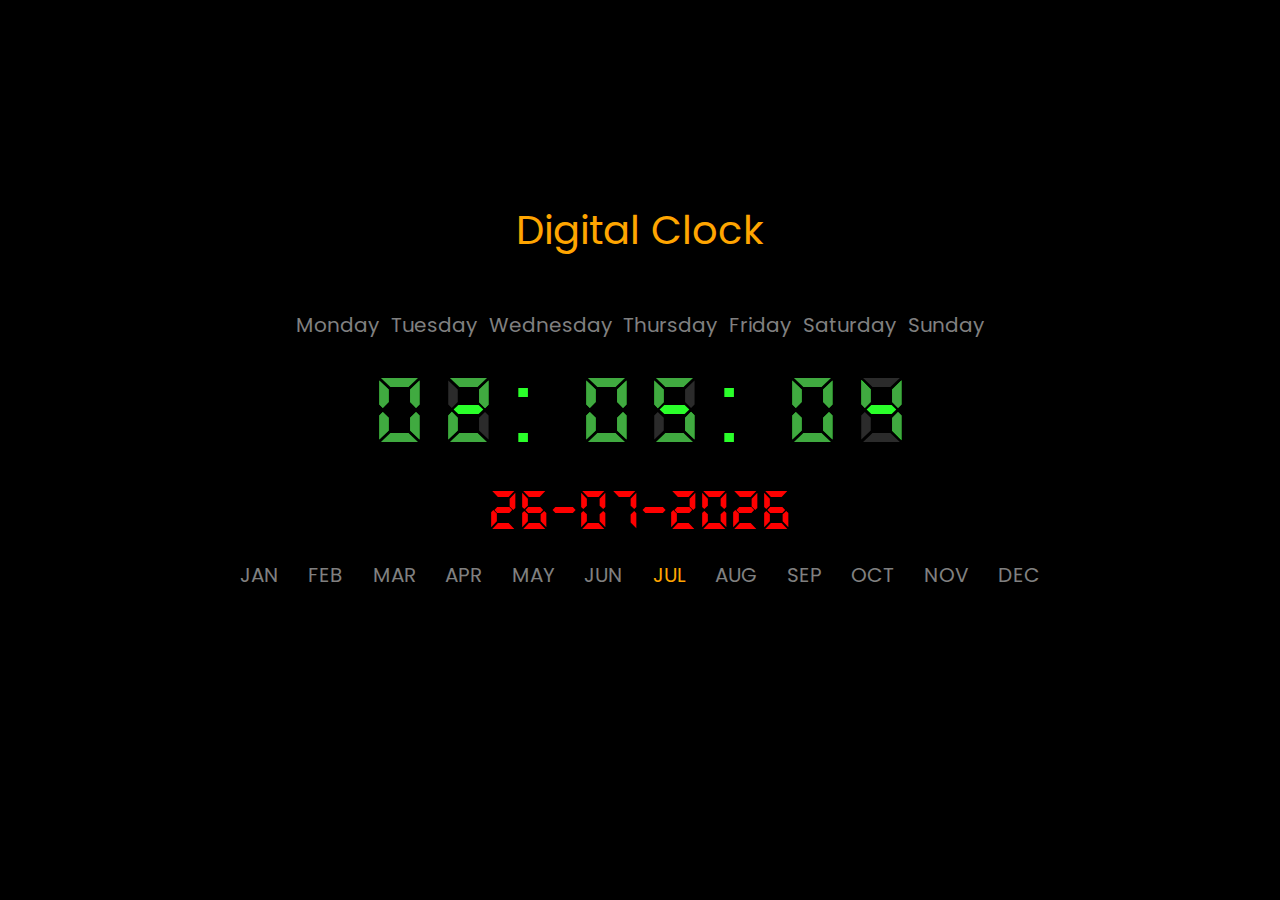
<file: 02.digital_clock/index.html>
<!DOCTYPE html>
<html lang="en">
<head>
    <meta charset="UTF-8">
    <meta name="viewport" content="width=device-width, initial-scale=1.0">
    <title>proj:02 Digital clock</title>
    <link rel="stylesheet" href="style.css">
</head>
<body>
    
    <div class="container">
        <h2>Digital Clock</h2>
        <div class="days">
            <ul>
                <li id = "one">Monday</li>
                <li id = "two">Tuesday</li>
                <li id = "three">Wednesday</li>
                <li id = "four">Thursday</li>
                <li id = "five">Friday</li>
                <li id = "six">Saturday</li>
                <li id = "seven">Sunday</li>
            </ul>
        </div>

        <div class="clock">
            <span class="hr div">0</span>
            <span class="hr div">2</span>
            <span class="blink div">:</span>
            <span class="mn div">0</span>
            <span class="mn div">5</span>
            <span class="blink div">:</span>
            <span class="se div">0</span>
            <span class="se div" style="min-width: 100px;">4</span>
        </div>
        
<!--
    
    <span id="mn">5</span>
    <span id="se">4</span>
-->        

        <div class="date">
            11-11-2023
        </div>

        <div class="months">
            <ul>
                <li id = "o1">JAN</li>
                <li id = "o2">FEB</li>
                <li id = "o3">MAR</li>
                <li id = "04">APR</li>
                <li id = "o5">MAY</li>
                <li id = "o6">JUN</li>
                <li id = "o7">JUL</li>
                <li id = "o8">AUG</li>
                <li id = "o9">SEP</li>
                <li id = "o10">OCT</li>
                <li id = "o11">NOV</li>
                <li id = "o12">DEC</li>
            </ul>
        </div>
    </div>

    <script src="script.js">

    </script>
</body>
</html>
</file>
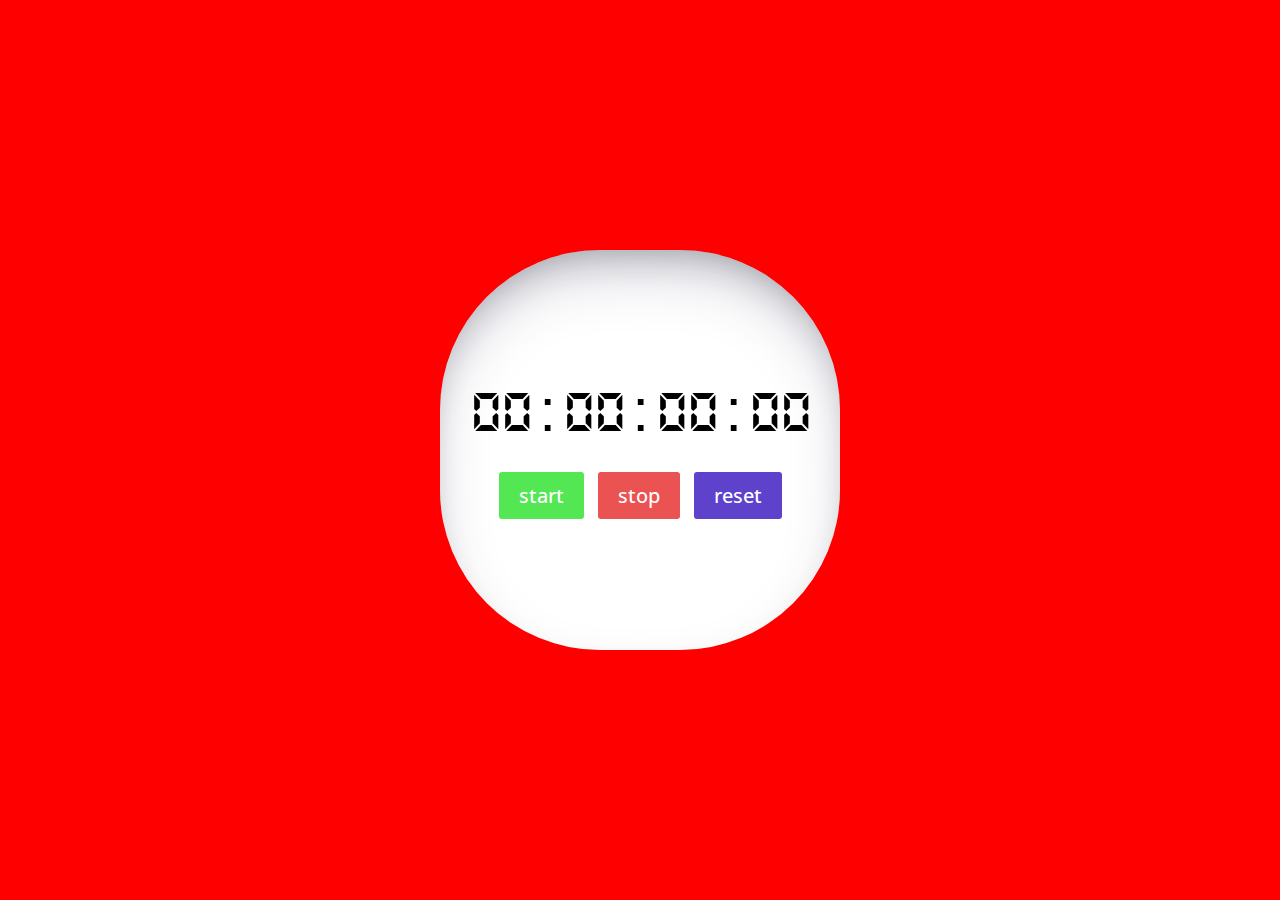
<file: 04.Stop_Clock/index.html>
<!DOCTYPE html>
<html lang="en">
<head>
    <meta charset="UTF-8">
    <meta name="viewport" content="width=device-width, initial-scale=1.0">
    <title>04_Stop_clock</title>
    <link rel="stylesheet" href="style.css">
</head>
<body>
    <div class="clock">
        <div class="frame">
            <div class="hrs">00</div>
            <div class="colon">:</div>
            <div class="min">00</div>
            <div class="colon">:</div>
            <div class="sec">00</div>
            <div class="colon">:</div>
            <div class="ms">00</div>
        </div>
        <div class="buttons">
            <button class="start">start</button>
            <button class="stop">stop</button>
            <button class="reset">reset</button>
        </div>
    </div>
    <script src="script.js"></script>
</body>
</html>
</file>
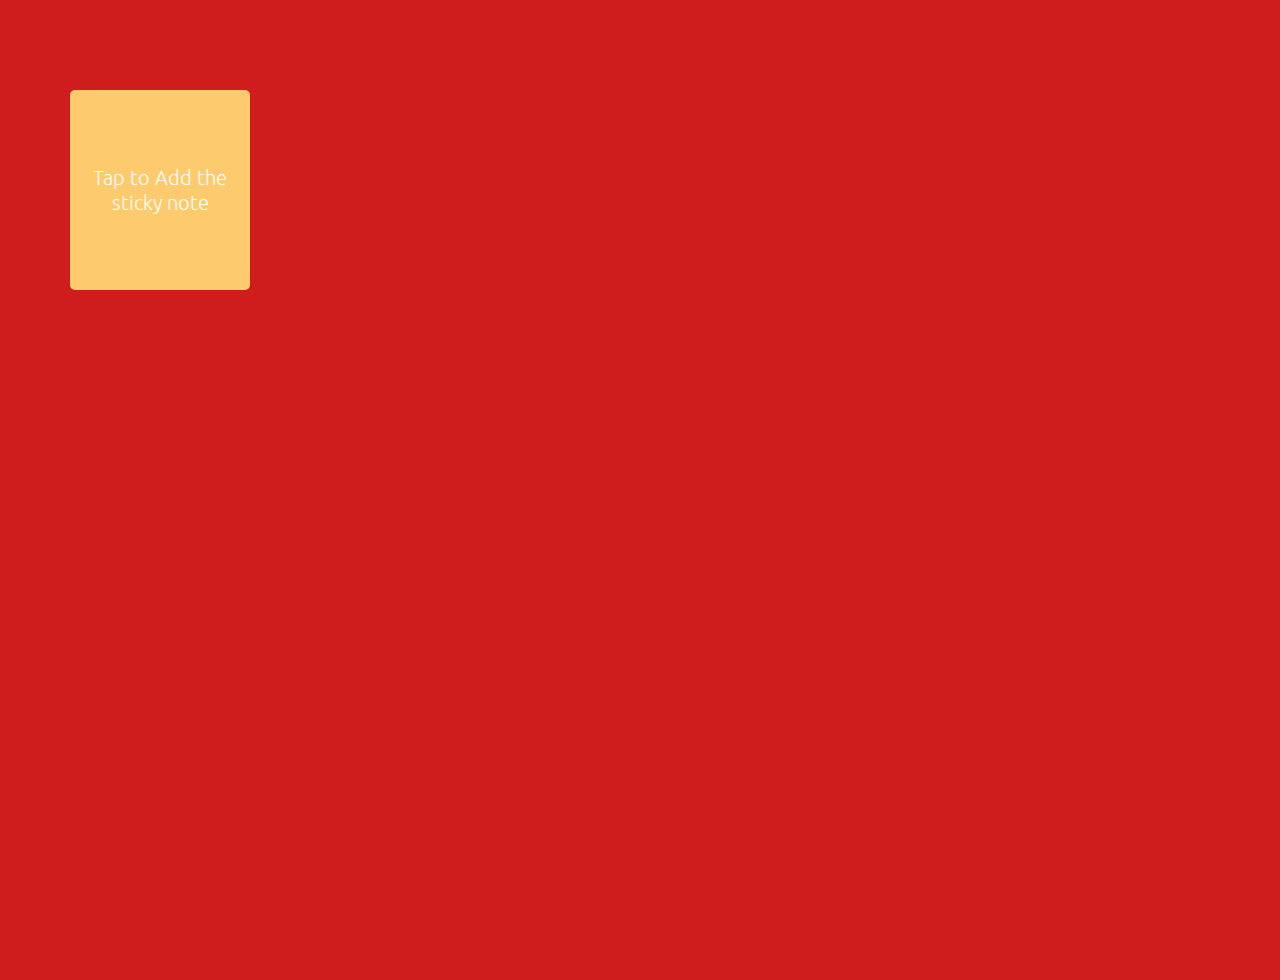
<file: 05.Stickynotes/index.html>
<!DOCTYPE html>
<html lang="en">
<head>
    <meta charset="UTF-8">
    <meta name="viewport" content="width=device-width, initial-scale=1.0">
    <title>Sticky notes</title>
    <link rel="stylesheet" href="style.css">
</head>
<body>


    
    
    <div class="container">
                <button class="btnadd">Tap to Add the sticky note</button>
        
    </div>


    <script src="script.js"></script>
</body>
</html>
</file>
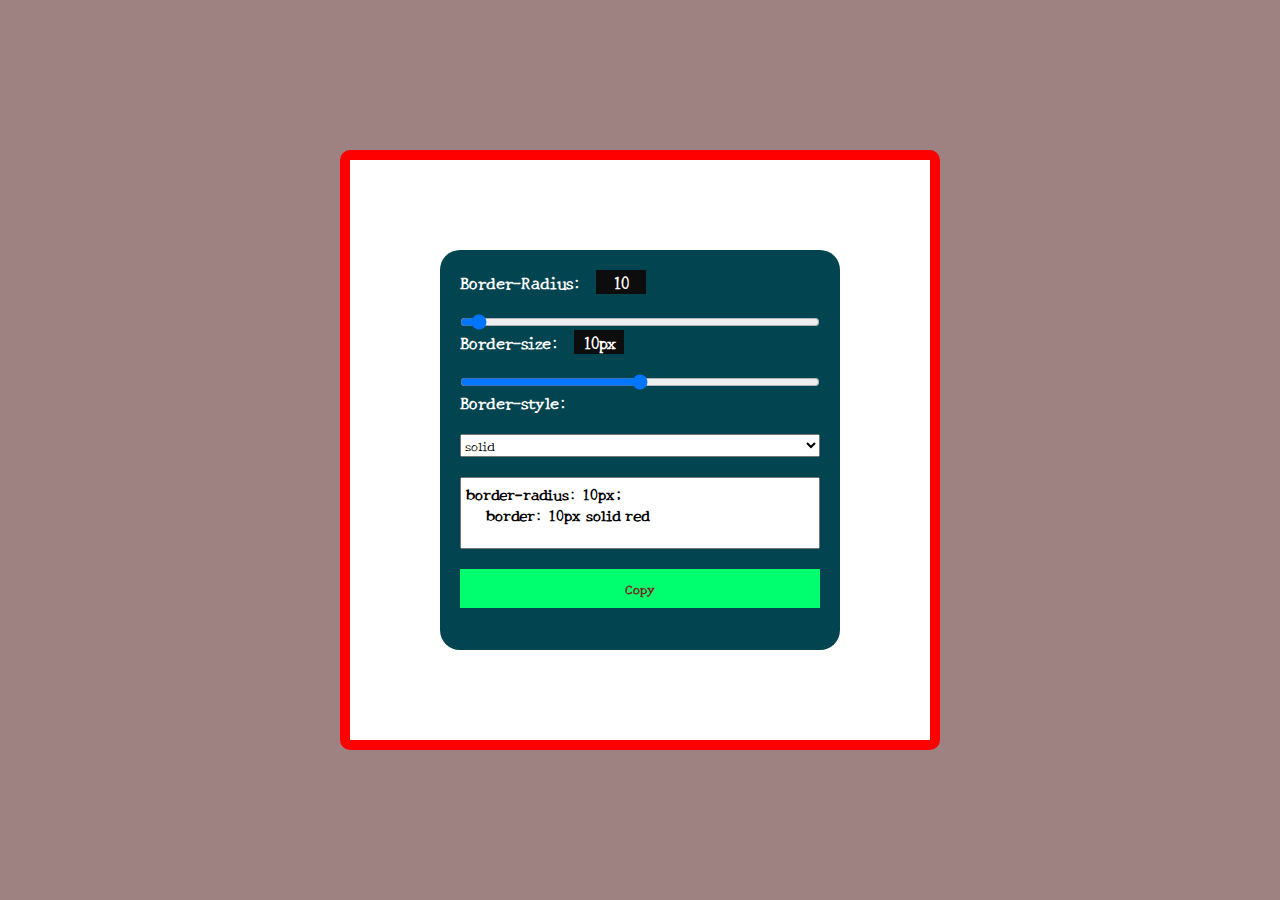
<file: 06.borderstylegenerator/index.html>
<!DOCTYPE html>
<html lang="en">
<head>
    <meta charset="UTF-8">
    <meta name="viewport" content="width=device-width, initial-scale=1.0">
    <title>06.border generator</title>
    <link rel="stylesheet" href="style.css">
</head>
<body>
    <div class="container">
        <div class="tools">
            <div class="form-group">
                <label for="allside">Border-Radius:<span class="allside-value">10</span></label>
                <input type="range"  value="10" min="0" max="300" id="allside">
            </div>
            <div class="form-group">
                <label for="border">Border-size:<span class="border-value">10</span></label>
                <input type="range" id="border" value="10" min="0" max="20">
            </div>
            <div class="form-group">
                <label for="Border-style">Border-style:</label>
                <select id="Border-style">
                    <option>solid</option>
                    <option>dotted</option>
                    <option>dashed</option>
                    <option>double</option>
                    <option>groove</option>
                    <option>ridge</option>
                    <option>inset</option>
                    <option>outset</option>
                    <option>none</option>
                    <option>hidden</option>
                </select>
            </div>

            <div class="form-group">
                <textarea  id="code" ></textarea>
            </div>

            <div class="form-group">
                <button id="btncopy">Copy</button>
            </div>

        </div>
    </div>
    <script src="script.js"></script>
</body>
</html>
</file>
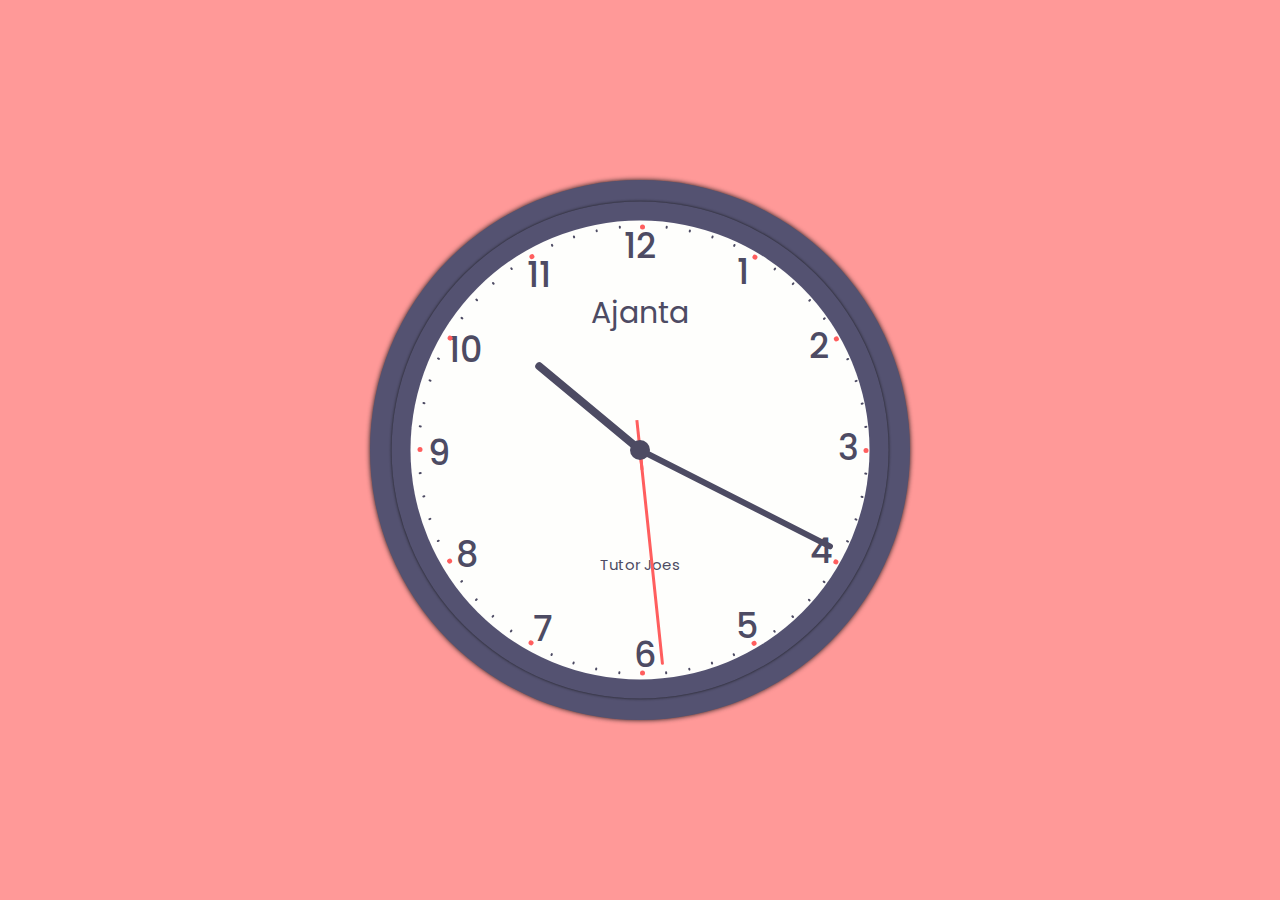
<file: 03.Analog_clock/demo/index.html>
<!DOCTYPE html>
<html lang="en">
<head>
  <meta charset="UTF-8">
  <meta http-equiv="X-UA-Compatible" content="IE=edge">
  <meta name="viewport" content="width=device-width, initial-scale=1.0">
  <title>Document</title>
  <link rel="stylesheet" href="style.css">
</head>
<body>
  <div class="clock">
    <div class="clock-inner-bg"></div>
    <div class="clock-inner-bg">
      <div class="clock-markers">
        <div class="clock-mark"></div>
        <div class="clock-mark"></div>
        <div class="clock-mark"></div>
        <div class="clock-mark"></div>
        <div class="clock-mark"></div>
        <div class="clock-mark"></div>
        <div class="clock-mark"></div>
        <div class="clock-mark"></div>
        <div class="clock-mark"></div>
        <div class="clock-mark"></div>
        <div class="clock-mark"></div>
        <div class="clock-mark"></div>
        <div class="clock-mark"></div>
        <div class="clock-mark"></div>
        <div class="clock-mark"></div>
        <div class="clock-mark"></div>
        <div class="clock-mark"></div>
        <div class="clock-mark"></div>
        <div class="clock-mark"></div>
        <div class="clock-mark"></div>
        <div class="clock-mark"></div>
        <div class="clock-mark"></div>
        <div class="clock-mark"></div>
        <div class="clock-mark"></div>
        <div class="clock-mark"></div>
        <div class="clock-mark"></div>
        <div class="clock-mark"></div>
        <div class="clock-mark"></div>
        <div class="clock-mark"></div>
        <div class="clock-mark"></div>
        <div class="clock-mark"></div>
        <div class="clock-mark"></div>
        <div class="clock-mark"></div>
        <div class="clock-mark"></div>
        <div class="clock-mark"></div>
        <div class="clock-mark"></div>
        <div class="clock-mark"></div>
        <div class="clock-mark"></div>
        <div class="clock-mark"></div>
        <div class="clock-mark"></div>
        <div class="clock-mark"></div>
        <div class="clock-mark"></div>
        <div class="clock-mark"></div>
        <div class="clock-mark"></div>
        <div class="clock-mark"></div>
        <div class="clock-mark"></div>
        <div class="clock-mark"></div>
        <div class="clock-mark"></div>
        <div class="clock-mark"></div>
        <div class="clock-mark"></div>
        <div class="clock-mark"></div>
        <div class="clock-mark"></div>
        <div class="clock-mark"></div>
        <div class="clock-mark"></div>
        <div class="clock-mark"></div>
        <div class="clock-mark"></div>
        <div class="clock-mark"></div>
        <div class="clock-mark"></div>
        <div class="clock-mark"></div>
        <div class="clock-mark"></div>
      </div>
    </div>
    <div class="needle hrs"></div>
    <div class="needle min"></div>
    <div class="needle sec"></div>
    <div class="clock-center"></div>
   
  </div>
  <script src="script.js"></script>
</body>
</html>
</file>
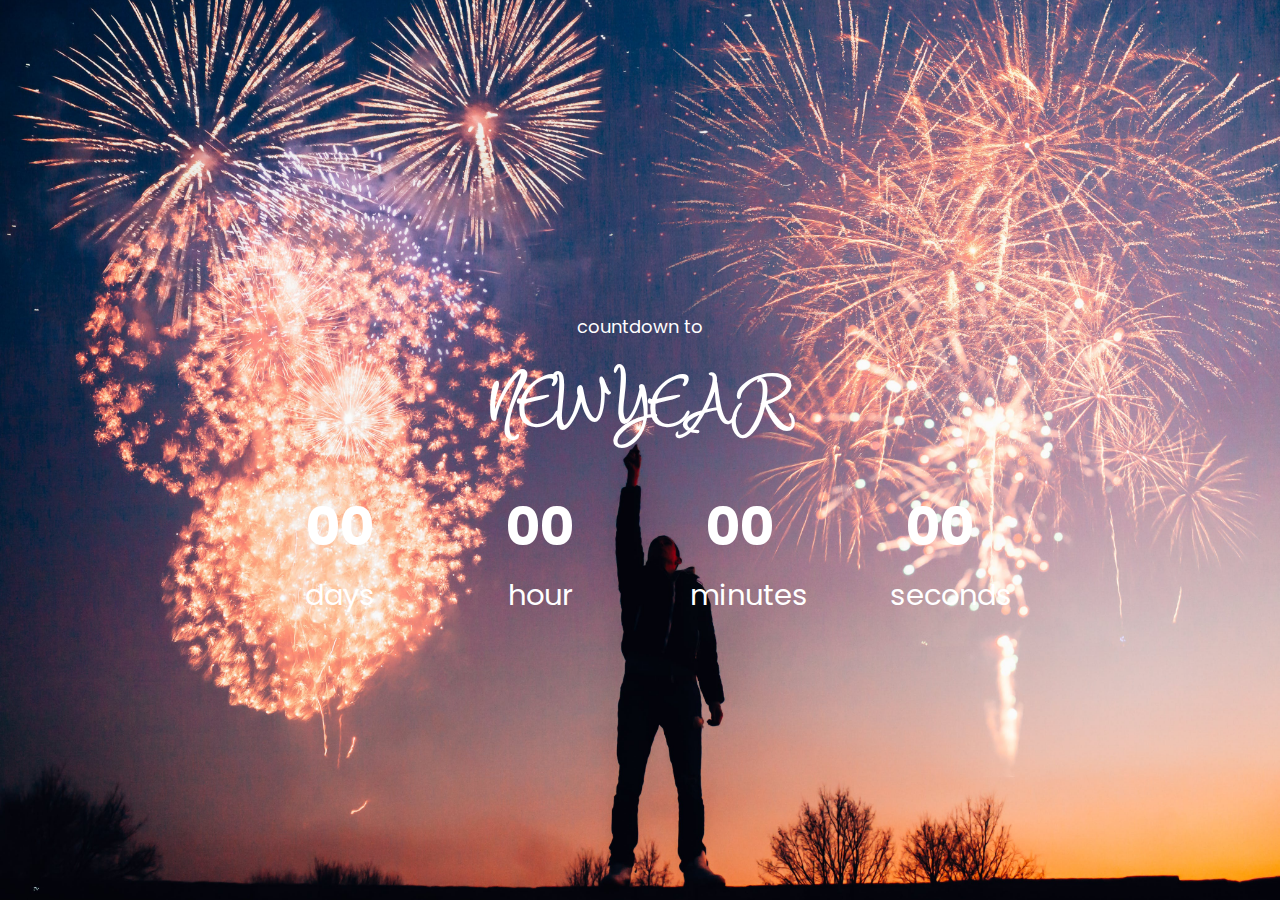
<file: 01.countdown_for_newyear/countdown newyear.html>
<!DOCTYPE html>
<html lang="en">
<head>
    <meta charset="UTF-8">
    <meta name="viewport" content="width=device-width, initial-scale=1.0">
    <title>project1:countdown</title>
    <link rel="icon" href="img.jpg">
    <link rel="stylesheet" href="style.css">
</head>
<body>
    
    <p>countdown to</p>
    <h2 class="newyear">NEW YEAR</h2>

    <div class="dom">
    <div class="box">
       <h2 id="days">00</h2>
       <small>days</small>
    </div>

    <div class="box">
        <h2 id="hour">00</h2>
        <small>hour</small>
     </div>

    <div class="box">
        <h2 id="minutes">00</h2>
        <small>minutes</small>
     </div>

     <div class="box">
        <h2 id="seconds">00</h2>
        <small>seconds</small>
     </div>
    </div>
     

    <script src="script.js"></script>
</body>
</html>
</file>
<file: 02.digital_clock/style.css>
@import url('https://fonts.googleapis.com/css2?family=Poppins:wght@200;300;400;500&display=swap');


@font-face {
    font-family: digital-font-7 ;
    src: url(DS-DIGIB.TTF);
}

*{
    padding: 0;
    margin: 0;
    font-family: 'Poppins', sans-serif;
    background-color: black;
    color: grey;
}

:root{
    --words: orange;
    --number: rgb(42, 255, 42);
}

body{
    width: 100vw ;
    height: 100vh;
    background-color: #000000;
    display: flex;
    flex-direction: column;
    justify-content: center;
    align-items: center;
    
}

h2{
    font-size: 40px;
    position: absolute;
    top: 0;
    color: var(--words);
    font-weight: 400;

}

.container{
    width: 800px;
    height: 500px;
    display: flex;
    flex-direction: column;
    justify-content: center;
    align-items: center;
    gap: 20px;
    position: relative;
    background-color: rgb(0, 0, 0);

}



.days ul{
    width: 700px;
    font-size: 20px;
    display: inline;
    list-style-type: none;
    display: flex;
    justify-content: space-around;

}

.months ul{
    width: 800px;
    display: inline;
    list-style-type: none;
    display: flex;
    justify-content: space-between;
    align-items:end;
    font-size: 20px;
}


.clock{
    width: 600px;
    font-size: 100px;
    font-weight:900;
    display: flex;
    justify-content: space-evenly;
    margin-left: 50px;
    
}



span{
    width: 40px;
    width: 20px;
    font-family: digital-font-7;
    color: var(--number);
    position: relative;
   
    
    
}

.clock .div{
    width: 60px;
    
    gap: 20px;
}






.hr::before,.mn::before,.se::before{
    content: "0";
    font-size: 100px;
    font-weight:900;
    color: white;
    position: absolute;
    top: 0px;
    opacity: 0.5;
    color: #575757;
    
    
}


.date{
    font-family: digital-font-7;
    color: red;
    font-size: 60px;
    font-weight: bolder;
}
</file>
<file: 04.Stop_Clock/style.css>
@import url('https://fonts.googleapis.com/css2?family=Open+Sans&display=swap');

@font-face {
    font-family: digital-7;
    src: url(DS-DIGIB.TTF);
}

*{
    margin: 0px;
    padding: 0px;
    font-family: 'Open Sans', sans-serif;
}

body{
    height: 100vh;
    width: 100vw;
    background-color: red;
    cursor: pointer;
    user-select: none;
    display: flex;
    flex-direction: column;
    justify-content: center;
    align-items: center;
}

.clock{
    height: 400px;
    width: 400px;
    background-color: white;
    display: flex;
    flex-direction: column;
    justify-content: center;
    align-items: center;
    border-radius: 40%;
    gap: 30px;
    box-shadow: rgba(50, 50, 93, 0.25) 0px 30px 60px -12px inset, rgba(0, 0, 0, 0.3) 0px 18px 36px -18px inset;
    

}

.frame{
    display: flex;
    font-size: 60px;
   

}
.hrs,.min,.sec,.ms,.colon{
    
    
    display: inline;
    font-family: digital-7;
    margin: 0px 5px;
}
.hrs,.min,.sec,.ms{
    width: 60px;
}

.buttons button{
    cursor: pointer;
    padding: 10px 20px;
    border: none;
    margin: 0 5px;
    border-radius: 3px;
    font-size: 20px;
    font-weight: 500;
}

.start{
    background-color: rgb(83, 232, 83);
    color: white;
}

.stop{
    background-color: rgb(235, 82, 82);
    color: white;
}

.reset{
    background-color: rgb(94, 66, 203);
    color: white;
}

.start-active,
.stop-active{
    pointer-events: none;
    opacity: 0.6;
}
</file>
<file: 05.Stickynotes/style.css>
@import url('https://fonts.googleapis.com/css2?family=Ubuntu:wght@300;400;500&display=swap');

*{
    margin: 0;
    padding: 0;
    font-family: 'Ubuntu', sans-serif;
}

body{
    background-color: rgb(207, 29, 29);
    height: 100vh;
    width: 100vw;
    overflow: hidden;
   
}
h2{
    position: absolute;
    top:  5%;
    left: 50%;
    transform: translate(-50%,-50%);
    font-size: 40px;
    color: #00b894;
}


.container{
    margin-top: 80px;
    margin-left: 60px;
    display: grid;
    grid-template-columns: repeat(auto-fill,200px);
    
   
}

.sticky{
    
    box-sizing: border-box;
    height: 200px;
    margin: 10px 10px;
    padding: 15px;
    font-weight: 500;
    border-radius: 10px;
    -webkit-box-shadow: 39px 39px 21px -27px rgba(0,0,0,1);
    -moz-box-shadow: 39px 39px 21px -27px rgba(0,0,0,1);
    box-shadow: 39px 39px 21px -27px rgba(0,0,0,1);
    resize: none;
}

.btnadd{
    height: 200px;
    border: none;
    background-color: #fdcb6e ;
    color: white;
    font-size: 20px;
    font-weight: 100;
    margin: 10px;
    cursor: pointer;
    user-select: none;
    border-radius: 5px;
    }
.btnadd:hover{
    background-color: #fdcb6e;
    opacity: 0.8;
    
}
</file>
<file: 06.borderstylegenerator/style.css>
@import url('https://fonts.googleapis.com/css2?family=New+Tegomin&display=swap');

*{
    padding: 0;
    margin: 0;
    font-family: 'New Tegomin', serif;
}


body{
    height: 100vh;
    width: 100vw;
    display: flex;
    justify-content: center;
    align-items: center;
    background-color: rgb(158, 130, 130);
    font-weight: 900;
}

.container{
    height: 600px;
    width: 600px;
    background: #ffffff;
    
    box-sizing: border-box;
    overflow: hidden;
    position: relative;
}

.tools{
    background-color: rgb(2, 68, 80);
    color: #ffffff;
    height:400px ;
    width: 400px;
    padding: 20px;
    box-sizing: border-box;
    position: absolute;
    left: 50%;
    top: 50%;
    transform: translate(-50%,-50%);
    overflow: hidden;
    user-select: none;
    border-radius: 5%;
}

.form-group textarea{
    height: 60px;
    resize: none;
    margin-top: 20px; 
    padding: 5px;
}

.form-group textarea:focus{
    outline: none;
}

#btncopy{
    margin-top: 20px;
    border: none;
    padding: 10px;
    font-weight: 1000;
    background-color: #00ff6e;
    color: rgb(118, 36, 36);
    cursor: pointer;
}

#btncopy:hover{
    background-color: #00ff6e;
    opacity: 0.8;

}
.form-group{
    width: 100%;
    display: flex;
    flex-direction: column;
    gap: 20px;

}

.form-group  span{
    width: 50px;
    color: white;
    background-color: #0e0d0d;
    display: inline-block;
    margin-left: 15px;
    text-align: center;
}

#code{
    font-size: 15px;
    font-weight: 1000;
}
</file>
<file: 03.Analog_clock/demo/style.css>
@import url('https://fonts.googleapis.com/css2?family=Poppins:wght@300;400;500;600&display=swap');

*{
  margin: 0;
  padding: 0;
  box-sizing: border-box;
  font-family: 'Poppins', sans-serif;
  
}

:root{
  --bgcolor:#ff9998;
  --clock-frame: #545271;
  --clock-bg: #fefefc;
  --shadow: #181818;
  --text-color:#4d4b63;
  --sec:#ff5e5e;
}

body{
  width: 100vw;
  height: 100vh;
  background: var(--bgcolor);
  display: flex;
  justify-content: center;
  align-items: center;
  cursor: pointer;
}

.clock{
  width: 60vh;
  height: 60vh;
  background-color:var(--clock-frame);
  border-radius: 50%;
  box-shadow: 0 0 5px var(--shadow);
  position: relative;
}

.clock-inner-bg{
  width: 92%;
  height: 92%; 
  box-shadow: 0 0 3px var(--shadow);
  border-radius: 50%;
  position: absolute;
  top: 50%;
  left: 50%;
  transform: translate(-50%, -50%);
}

.clock-inner-bg:nth-of-type(2){
  width: 85%;
  height: 85%;
  box-shadow: none;
  background-color: var(--clock-bg);
}

.clock-inner-bg:nth-of-type(2)::before{
  content:'Ajanta';
  color:var(--text-color);
  position: absolute;
  top:20%;
  left: 50%;
  transform: translate(-50%,-50%);
  font-size: 30px;
}


.clock-inner-bg:nth-of-type(2)::after{
  content:'Tutor Joes';
  color:var(--text-color);
  position: absolute;  
  bottom:20%;
  left: 50%;
  transform: translate(-50%,-50%);
  font-size: 15px;
}

.clock-center{
  width: 20px;
  height: 20px;
  background-color:var(--text-color);
  border-radius: 50%;
  position: absolute;
  top: 50%;
  left: 50%;
  transform: translate(-50%, -50%);
  z-index: 2;
}

.needle{
  --rotation:0;
  position: absolute;
  bottom: 50%;
  left: 50%;
  transform-origin: bottom;
  transform: translateX(-50%) rotate(calc(var(--rotation)*1deg));
  border-top-left-radius:10px;
  border-top-right-radius:10px;
}

.hrs{
  background:var(--text-color);
  width: 8px;
  height: 25%;
}
.min{
  background:var(--text-color);
  width: 6px;
  height: 40%;
}
.sec{
  background-color: var(--sec);
  width: 3px;
  height: 40%;

}


.sec::after{
    content: '';
    position: absolute;
    width: 3px;
    height: 50px;
    background-color: var(--sec);
    bottom: -30px;
  }

  .clock-mark {
    width: 5px;
    height: 50%;
    position: absolute;
    top: 0;
    left: 50%;
    transform: translateX(-50%);
    transform-origin:bottom;
    
  }
  
  .clock-mark::before {
    content: "";
    position: absolute;
    top: 25px;
    transform: translateX(-50%);
    font-size: 35px;
    font-weight: 500;
    color:var(--text-color);
    
  }

  .clock-mark::after {
    content: "";
    width: 2.5px;
    height: 2.5px;
    border-radius: 50%;
    background-color:var(--text-color);
    position: absolute;
    top: 4px;
    left: 50%;
    transform: translateX(-50%);
  }
  



.clock-mark:nth-child(1) { transform:rotate(0deg); }
.clock-mark:nth-child(2) { transform:rotate(6deg); }
.clock-mark:nth-child(3) { transform:rotate(12deg); }
.clock-mark:nth-child(4) { transform:rotate(18deg); }
.clock-mark:nth-child(5) { transform:rotate(24deg); }
.clock-mark:nth-child(6) { transform:rotate(30deg); }
.clock-mark:nth-child(7) { transform:rotate(36deg); }
.clock-mark:nth-child(8) { transform:rotate(42deg); }
.clock-mark:nth-child(9) { transform:rotate(48deg); }
.clock-mark:nth-child(10) { transform:rotate(54deg); }
.clock-mark:nth-child(11) { transform:rotate(60deg); }
.clock-mark:nth-child(12) { transform:rotate(66deg); }
.clock-mark:nth-child(13) { transform:rotate(72deg); }
.clock-mark:nth-child(14) { transform:rotate(78deg); }
.clock-mark:nth-child(15) { transform:rotate(84deg); }
.clock-mark:nth-child(16) { transform:rotate(90deg); }
.clock-mark:nth-child(17) { transform:rotate(96deg); }
.clock-mark:nth-child(18) { transform:rotate(102deg); }
.clock-mark:nth-child(19) { transform:rotate(108deg); }
.clock-mark:nth-child(20) { transform:rotate(114deg); }
.clock-mark:nth-child(21) { transform:rotate(120deg); }
.clock-mark:nth-child(22) { transform:rotate(126deg); }
.clock-mark:nth-child(23) { transform:rotate(132deg); }
.clock-mark:nth-child(24) { transform:rotate(138deg); }
.clock-mark:nth-child(25) { transform:rotate(144deg); }
.clock-mark:nth-child(26) { transform:rotate(150deg); }
.clock-mark:nth-child(27) { transform:rotate(156deg); }
.clock-mark:nth-child(28) { transform:rotate(162deg); }
.clock-mark:nth-child(29) { transform:rotate(168deg); }
.clock-mark:nth-child(30) { transform:rotate(174deg); }
.clock-mark:nth-child(31) { transform:rotate(180deg); }
.clock-mark:nth-child(32) { transform:rotate(186deg); }
.clock-mark:nth-child(33) { transform:rotate(192deg); }
.clock-mark:nth-child(34) { transform:rotate(198deg); }
.clock-mark:nth-child(35) { transform:rotate(204deg); }
.clock-mark:nth-child(36) { transform:rotate(210deg); }
.clock-mark:nth-child(37) { transform:rotate(216deg); }
.clock-mark:nth-child(38) { transform:rotate(222deg); }
.clock-mark:nth-child(39) { transform:rotate(228deg); }
.clock-mark:nth-child(40) { transform:rotate(234deg); }
.clock-mark:nth-child(41) { transform:rotate(240deg); }
.clock-mark:nth-child(42) { transform:rotate(246deg); }
.clock-mark:nth-child(43) { transform:rotate(252deg); }
.clock-mark:nth-child(44) { transform:rotate(258deg); }
.clock-mark:nth-child(45) { transform:rotate(264deg); }
.clock-mark:nth-child(46) { transform:rotate(270deg); }
.clock-mark:nth-child(47) { transform:rotate(276deg); }
.clock-mark:nth-child(48) { transform:rotate(282deg); }
.clock-mark:nth-child(49) { transform:rotate(288deg); }
.clock-mark:nth-child(50) { transform:rotate(294deg); }
.clock-mark:nth-child(51) { transform:rotate(300deg); }
.clock-mark:nth-child(52) { transform:rotate(306deg); }
.clock-mark:nth-child(53) { transform:rotate(312deg); }
.clock-mark:nth-child(54) { transform:rotate(318deg); }
.clock-mark:nth-child(55) { transform:rotate(324deg); }
.clock-mark:nth-child(56) { transform:rotate(330deg); }
.clock-mark:nth-child(57) { transform:rotate(336deg); }
.clock-mark:nth-child(58) { transform:rotate(342deg); }
.clock-mark:nth-child(59) { transform:rotate(348deg); }
.clock-mark:nth-child(60) { transform:rotate(354deg); }


.clock-mark:nth-child(1)::before {
  content: "12";
  transform: translate(-50%, -50%) rotate(-0deg);
}

.clock-mark:nth-child(6)::before {
  content: "1";
  transform: translate(-50%, -50%) rotate(-30deg);
}
 

.clock-mark:nth-child(11)::before {
  content: "2";
  transform: translate(-50%, -50%) rotate(-60deg);
}


.clock-mark:nth-child(16)::before {
  content: "3";
  transform: translate(-50%, -50%) rotate(-90deg);
}
.clock-mark:nth-child(21)::before {
  content: "4";
  transform: translate(-50%, -50%) rotate(-120deg);
}

.clock-mark:nth-child(26)::before {
  content: "5";
  transform: translate(-50%, -50%) rotate(-150deg);
}

.clock-mark:nth-child(31)::before {
  content: "6";
  transform: translate(-50%, -50%) rotate(-180deg);
}

.clock-mark:nth-child(36)::before {
  content: "7";
  transform: translate(-50%, -50%) rotate(-210deg);
}

.clock-mark:nth-child(41)::before {
  content: "8";
  transform: translate(-50%, -50%) rotate(-240deg);
}

.clock-mark:nth-child(46)::before {
  content: "9";
  transform: translate(-50%, -50%) rotate(-270deg);
}

.clock-mark:nth-child(51)::before {
  content: "10";
  transform: translate(-50%, -50%) rotate(-300deg);
}

.clock-mark:nth-child(56)::before {
  content: "11";
  transform: translate(-50%, -50%) rotate(-330deg);
}


.clock-mark:nth-child(5n+1)::after{
  width: 5px;
  height: 5px;
  background-color: var(--sec);
}
</file>
<file: 01.countdown_for_newyear/style.css>
@import url('https://fonts.googleapis.com/css2?family=Inspiration&family=Poppins:wght@300;400;500&display=swap');


*{
    margin: 0;
    padding: 0;
    font-family: 'Poppins', sans-serif; ;
}

body{
    width: 100vw;
    height: 100vh;
    display: flex;
   
    justify-content: center;
    align-items: center; 
    flex-direction: column;
    background: url(img.jpg);
    background-image: url(img.jpg);
    background-repeat: no-repeat;
    background-size:cover;
    background-position: center;
    

    color: #fff;

    
     
}

p{
    font-size: 13px;
}

.newyear{
    margin-top: 20px;
    font-family: 'Inspiration', cursive;
}

.dom{
    
   
    display: flex;
    gap: 35px;
    margin-top: 20px;
}

.box{
    width: 50px;
    height: 50px;
    text-align: center;
    
    
   

}

small{
    font-weight: 400px;
}

@media (min-width:568px) {

    p{
        font-size: 15px;
    }
    .newyear{
        margin-top: 25px;
        font-family: 'Inspiration', cursive;
        font-size: 30px;
    }
    .box{
        margin-top: 20px;
        width: 100px;
        height: 100px;
        font-size: 25px;
    }
}

@media (min-width: 778px ) {
    p{
        font-size: 18px;
    }

    .newyear{
        font-size: 65px;
    }

    .box{
        margin-top: 20px;
        width: 100px;
        height: 100px;
        font-size: 35px;
        
    }

    .dom{
        gap: 100px;
    }
}
</file>
